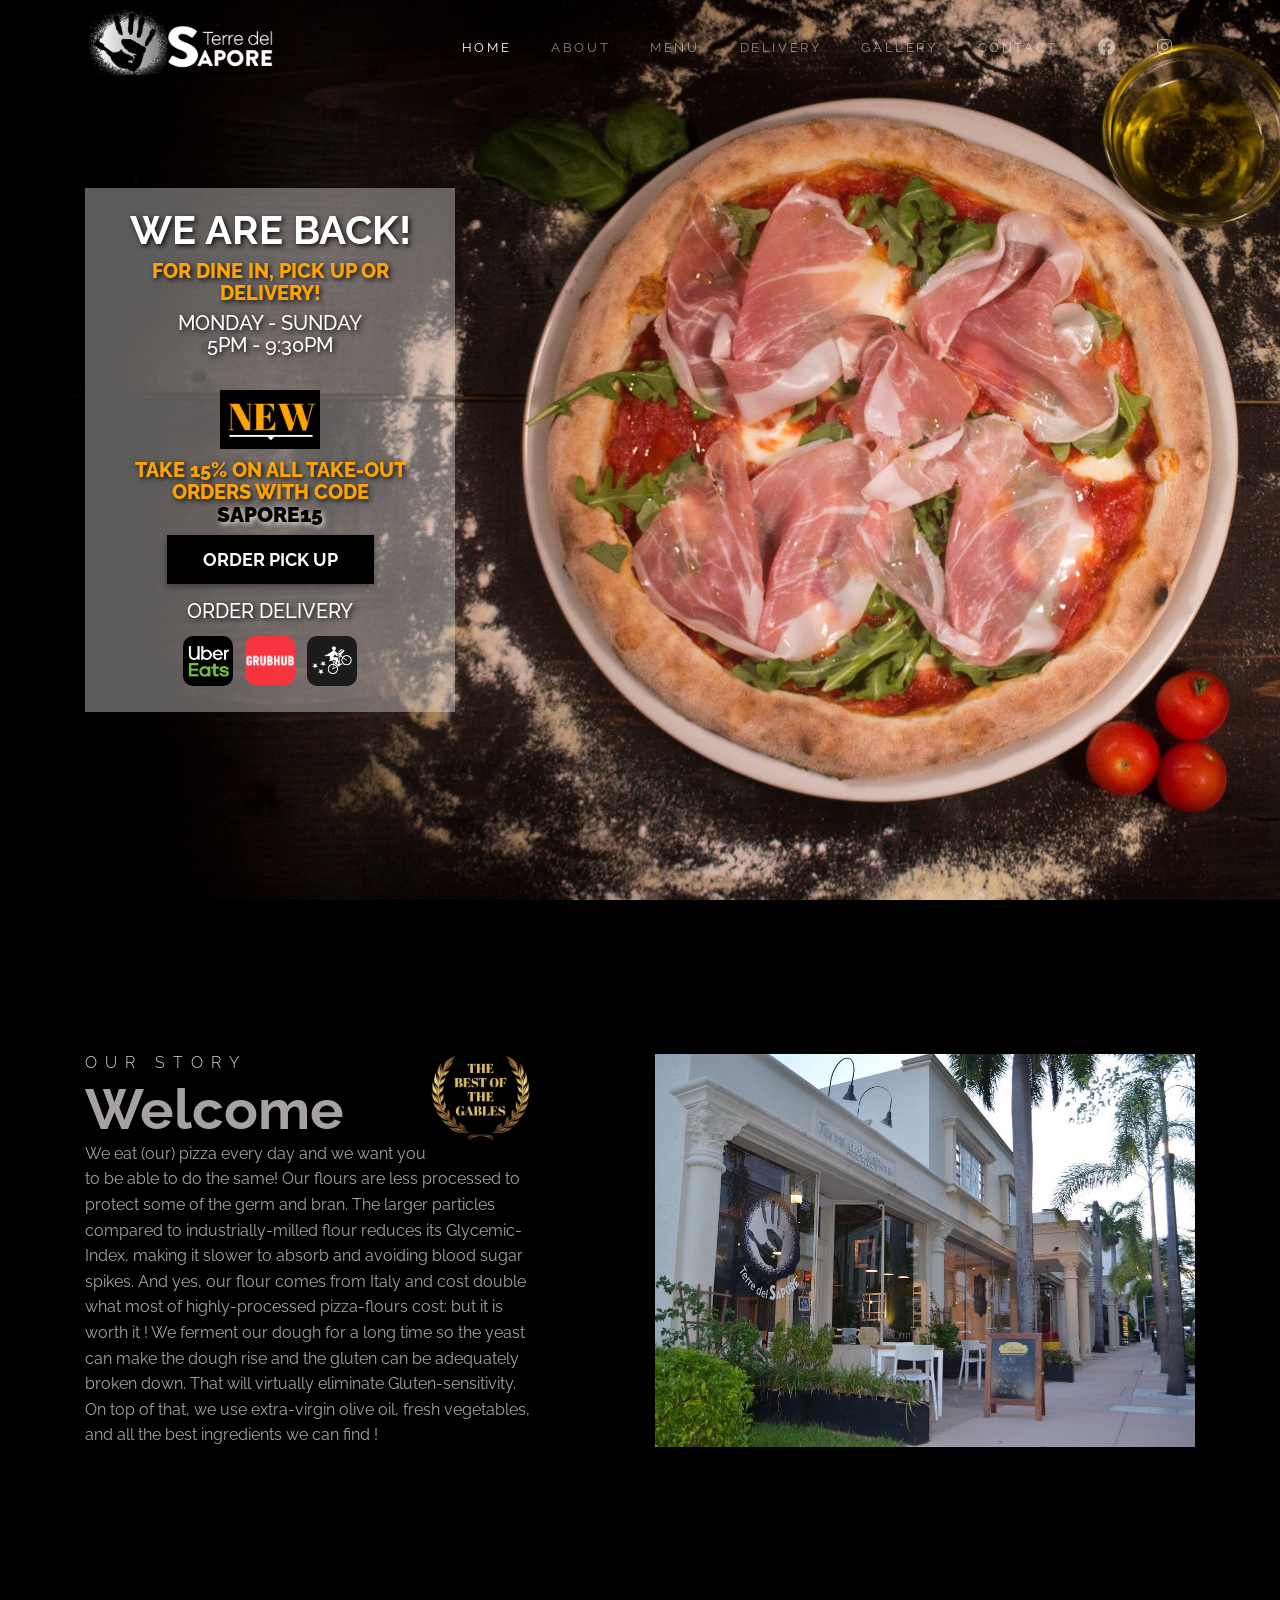
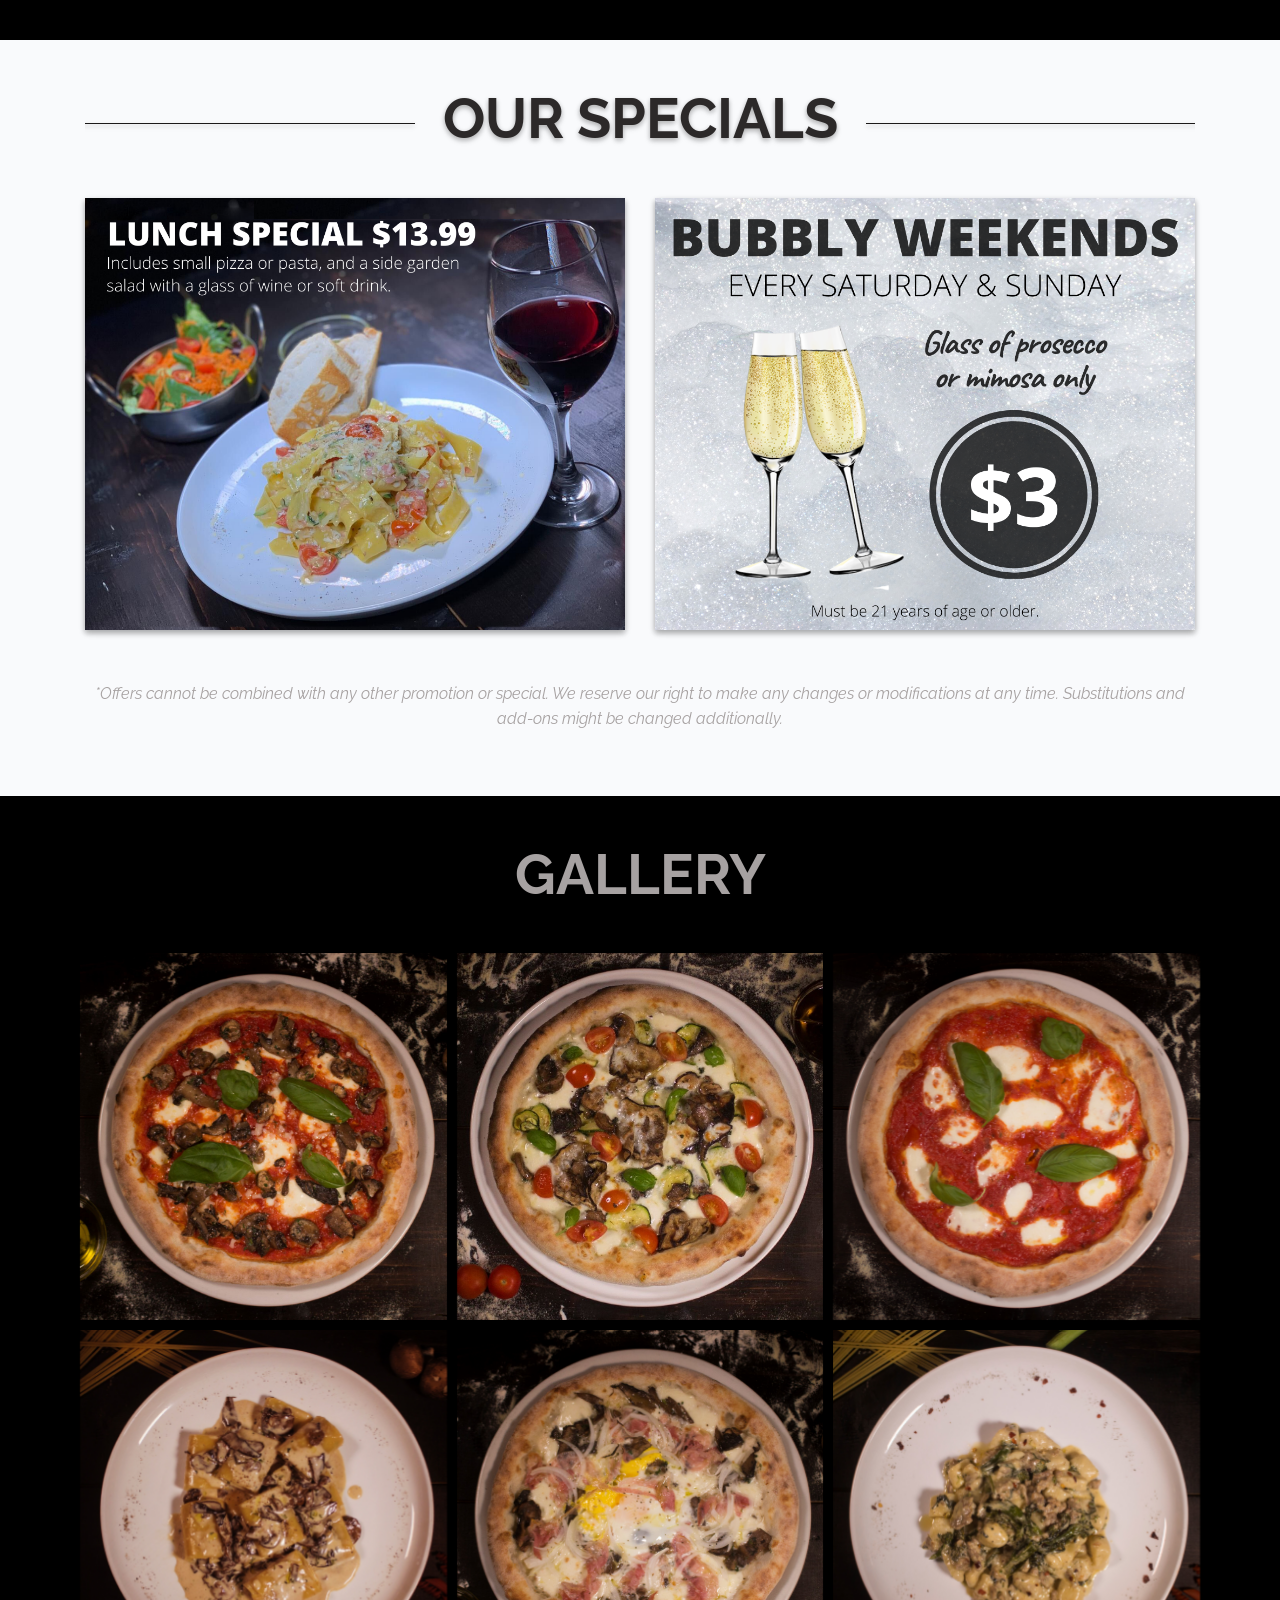
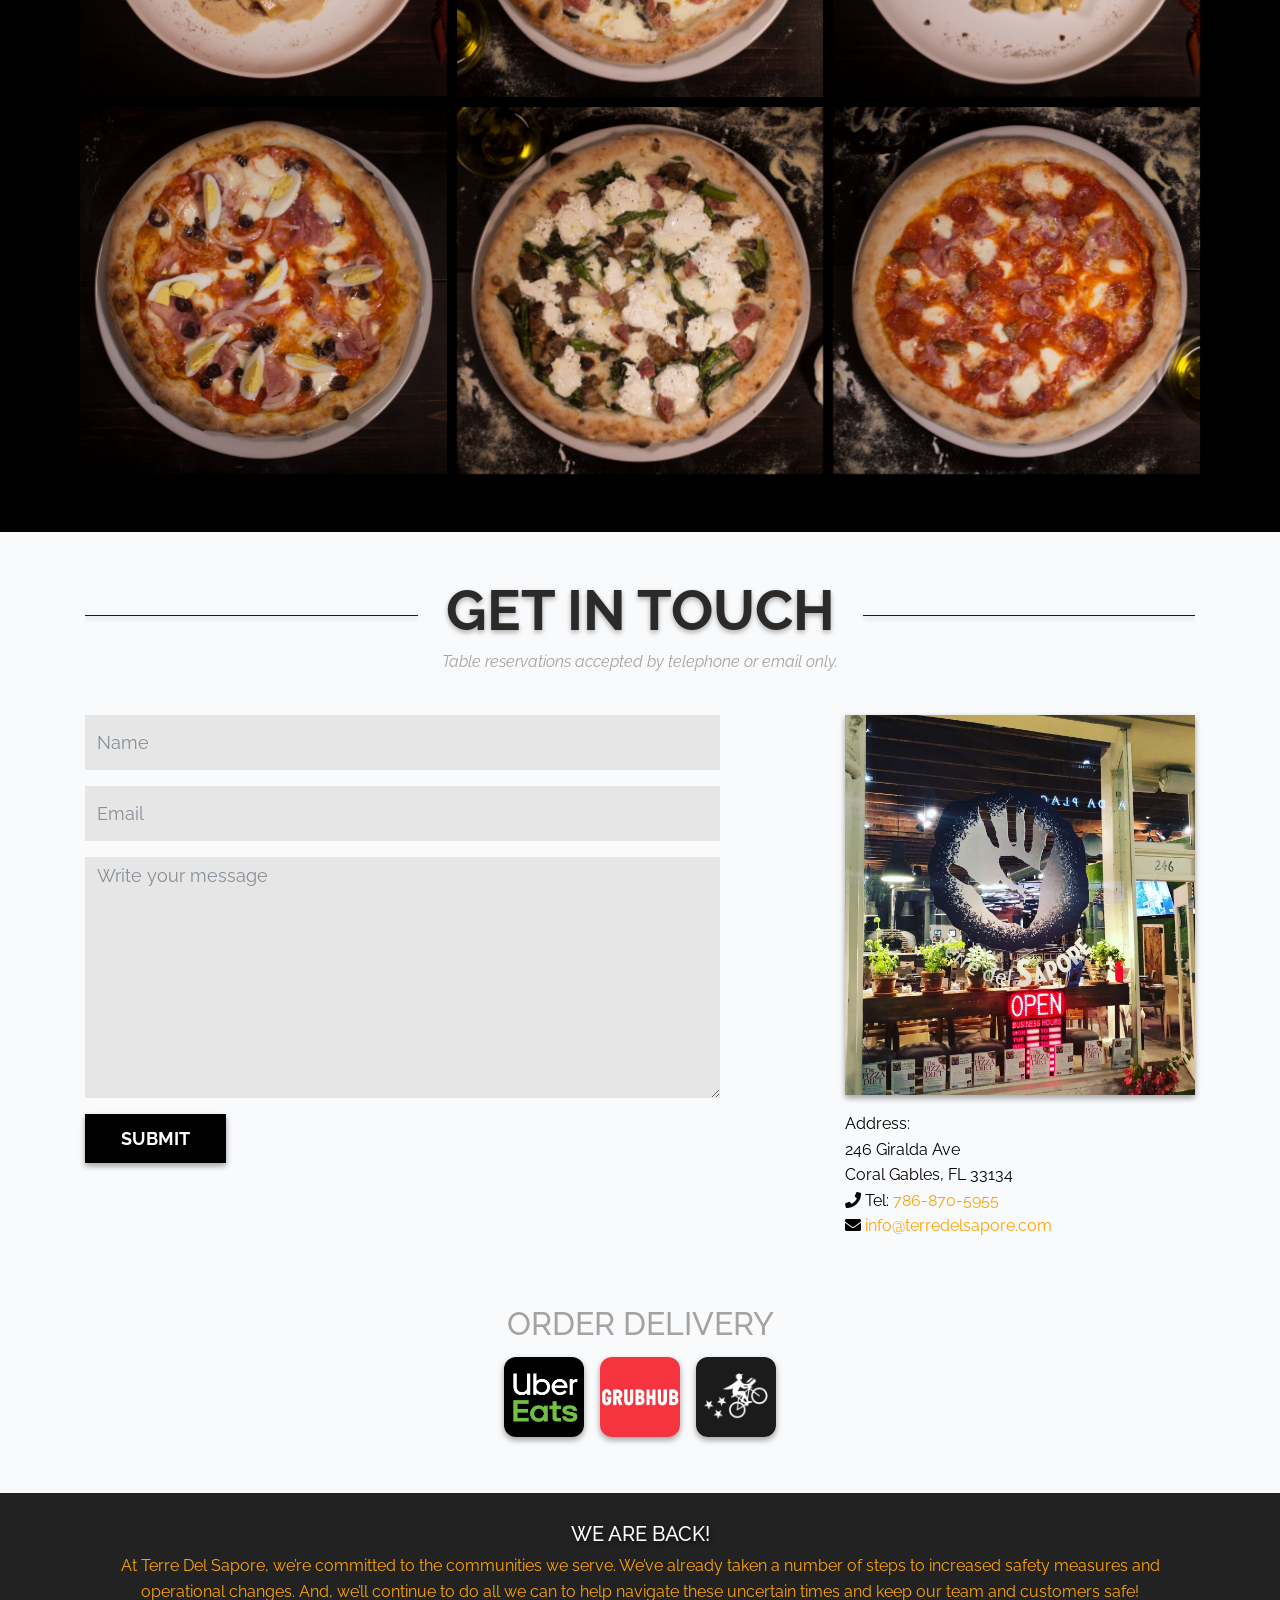
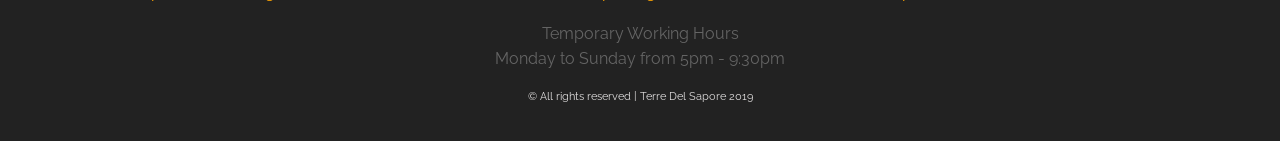
<file: index.html>
<!DOCTYPE html>
<html lang="en">
  <head>
    <title>Terre Del Sapore</title>
    <meta charset="utf-8">
    <meta name="viewport" content="width=device-width, initial-scale=1, shrink-to-fit=no">

    <!-- Favicon -->
    <link rel="shortcut icon" type="image/png" href="./images/favicon1.png"/>    
    <link href="https://fonts.googleapis.com/css?family=Playfair+Display:400,400i,700|Raleway" rel="stylesheet">
    <link href="https://fonts.googleapis.com/css?family=Raleway:700&display=swap" rel="stylesheet">
    <link href="https://fonts.googleapis.com/css?family=Quicksand&display=swap" rel="stylesheet">
    <link rel="stylesheet" href="css/bootstrap.min.css">
    <link rel="stylesheet" href="css/open-iconic-bootstrap.min.css">
    <link rel="stylesheet" href="css/animate.css">
    <link rel="stylesheet" href="css/owl.carousel.min.css">
    <link rel="stylesheet" href="css/owl.theme.default.min.css">
    <link rel="stylesheet" href="css/magnific-popup.css">
    <link rel="stylesheet" href="https://use.fontawesome.com/releases/v5.8.2/css/all.css">
    <link rel="stylesheet" href="css/icomoon.css">
    <link rel="stylesheet" href="css/style.css">

    <!-- Facebook Pixel Code -->
    <script>
      !function(f,b,e,v,n,t,s)
      {if(f.fbq)return;n=f.fbq=function(){n.callMethod?
      n.callMethod.apply(n,arguments):n.queue.push(arguments)};
      if(!f._fbq)f._fbq=n;n.push=n;n.loaded=!0;n.version='2.0';
      n.queue=[];t=b.createElement(e);t.async=!0;
      t.src=v;s=b.getElementsByTagName(e)[0];
      s.parentNode.insertBefore(t,s)}(window, document,'script',
      'https://connect.facebook.net/en_US/fbevents.js');
      fbq('init', '339458626774909');
      fbq('track', 'PageView');
      </script>
      <noscript><img height="1" width="1" style="display:none"
      src="https://www.facebook.com/tr?id=339458626774909&ev=PageView&noscript=1"
    /></noscript>
    <!-- End Facebook Pixel Code -->

  </head>

  <body data-spy="scroll" data-target="#site-navbar" data-offset="200">
    
    <nav class="navbar navbar-expand-lg navbar-dark site_navbar bg-dark site-navbar-light" id="site-navbar">
      <div class="container">
        <a class="navbar-brand" href="index.html"><img src="./images/logo_horizontal.png" alt="Terre Del Sapore" id="logo" class="logo"></a>
        <button class="navbar-toggler" type="button" data-toggle="collapse" data-target="#site-nav" aria-controls="site-nav" aria-expanded="false" aria-label="Toggle navigation">
          <span class="oi oi-menu"></span> Menu
        </button>

        <div class="collapse navbar-collapse" id="site-nav">
          <ul class="navbar-nav ml-auto">
            <li class="nav-item active"><a href="#section-home" class="nav-link">Home</a></li>
            <li class="nav-item"><a href="#section-about" class="nav-link">About</a></li>
            <li class="nav-item"><a href="./images/menu.pdf" class="nav-link">Menu</a></li>
            <li class="nav-item"><a href="#section-delivery" class="nav-link">Delivery</a></li>
            <li class="nav-item"><a href="#section-gallery" class="nav-link">Gallery</a></li>
            <li class="nav-item"><a href="#section-contact" class="nav-link">Contact</a></li>
            <li class="nav-item"><a href="https://www.facebook.com/terredelsaporegables/?__tn__=%2Cd%2CP-R&eid=ARB0JfAh3_nPr6OGoymZGIaPZmL7S7L-Z7Zif95JAETpzKwmRnLxXU70W4RQlZhRm_fNvxn6373SiHJh" target="_blank" class="nav-link waves-effect waves-light">
              <i class="fab fa-facebook fa-lg"></i></a>
            </li>
            <li class="nav-item">
              <a href="https://www.instagram.com/terredel.sapore" target="_blank" class="nav-link waves-effect waves-light">
                <i class="fab fa-instagram fa-lg"></i>
              </a>
            </li>
            

          </ul>
        </div>
      </div>
    </nav>
    <!-- END nav -->

    <!-- Pop up -->
    <section id="myModal" class="modal" >
      <div class="modal-dialog container">
          <div class="modal-content" style="background-image: url(./images/wood.jpg); background-size:cover;">
              <div class="modal-header row">     
                <div class="col-12">
                  <button type="button" class="close" data-dismiss="modal" aria-label="Close" style="margin-right: 10px;">
                    <span style="font-size: 50px;" aria-hidden="true">&times;</span>
                  </button>
                </div>           
                
              </div>

              <div class="modal-body text-center row">

                <div class="col-md-6 text-center">
                  <img src="./images/newr.png" alt="new-at-sapore" style="width: 85px;" class="img-fluid">
                 <br>
                 <br>
                  <h6 style="font-weight: 600;">CLICK <a href="https://www.toasttab.com/sapore/v3">HERE</a>
                  TO PLACE YOUR TAKE-OUT ORDER              
                  <br>
                  AND GET 15% OFF
                  <br>
                  <br>
                  </h6>
                  <h6 style="font-weight: 500; font-size: 14px;">USE CODE:
                  <span style="font-weight: 800; color: black; font-size: 18px;">SAPORE15</span>
                  <br>
                  <!-- (ends 5/31/2020) -->
                </h6>
                </div>  

                <div class="col-md-6 site-animate">
                  <img src="./images/takeout1.png" alt="take-out-sapore" class="img-fluid img-takeout site-animate">
                </div>   
                
              </div>  
              
              <div class="row">
                <div class="col-md-12 text-center" style="margin-bottom: 40px;">
                  <a target="_blank" class="btn btn-primary site-animate" href="https://www.toasttab.com/sapore/v3">ORDER NOW</a>
              </div>              
            </div>   
              
          </div>
      </div>
    </section>
  <!-- END section -->

    <!-- Hero start -->
    <section class="site-cover" style="background-image: url(./images/hero-2.jpeg);" id="section-home">
      <div class="container">
        <div class="row align-items-center justify-content-center text-center site-vh-100">
          <div class="col-md-12 site-animate">
            <div class="hero col-md-4">
              <h1 class="hero-text">WE ARE BACK!</h1>                
                <h5 class="offer-pickup">FOR DINE IN, PICK UP OR DELIVERY!</h5>
              <h5>MONDAY - SUNDAY
                <br>
                5PM - 9:30PM</h5>
              <br>
              <div class="text-center">
                <img src="./images/new.png" alt="new-at-sapore" style="width: 100px; margin-bottom: 10px;" class="img-fluid">
               <br>
              <h5 class="offer-pickup">TAKE 15% ON ALL TAKE-OUT<br>ORDERS 
              
              WITH CODE <br><span class="sapore15">SAPORE15</span></h5>         
                      
           <p><a href="https://www.toasttab.com/sapore/v3" target="_blank" class="btn btn-primary btn-lg site-animate" ">ORDER PICK UP</a></p>
           <!-- <br> -->
           <h5>ORDER DELIVERY</h5>                
            <div class="row justify-content-center">
              <a target="_blank" href="https://www.ubereats.com/en-US/miami/food-delivery/terre-del-sapore/qRtU90W8QPGjgW1V2y5W6w/"><img src="./images/uber.png" alt="image" class="img-fluid delivery-hero"></a>
              <a target="_blank" href="https://www.grubhub.com/restaurant/terre-del-sapore-246-giralda-ave-coral-gables/1089305?fbclid=IwAR1qDjAj64qUqulYclKWdV331o0RSr32GQNUJjfndZSSxsacB-Zl1ywzzRs"><img src="./images/grubhub.png" alt="image" class="img-fluid delivery-hero"></a>
              <a target="_blank" href="https://postmates.com/merchant/terre-del-sapore-coral-gables"><img src="./images/postmates.png" alt="image" class="img-fluid delivery-hero"></a>
            </div>
          </div>
        </div>
      </div>
    </section>
    <br>
    <!-- END section -->
     <div>     
  <!-- <p class="text-center" style="font-style: italic; font-style: bold; color: #fda403 ;">
        At Terre Del Sapore, we’re committed to the communities we serve. 
        We’ve already taken a number of steps to increased safety measures 
        and operational changes. And, we’ll continue to do all we can to help 
        navigate these uncertain times and keep our team and customers safe!
       </p> -->
     </div>
    <!-- About us -->
    <section class="site-section" id="section-about">
      <div class="container">
        <div class="row">
          <div class="col-md-5 site-animate mb-5"> <img src="./images/best-of-the-gables.jpg" alt="Best Of The Gables" class="img-fluid" style="width: 100px; float: right;">
            <h4 class="site-sub-title">Our Story </h4>
            <h2 class="site-primary-title display-4">Welcome</h2> 
           
            <p>We eat (our) pizza every day and we want you to be able to do the same!
            Our flours are less processed to protect some of the germ and bran. The larger particles compared to industrially-milled flour reduces its Glycemic-Index, making it slower to absorb and avoiding blood sugar spikes.
            And yes, our flour comes from Italy and cost double what most of highly-processed pizza-flours cost: but it is worth it !
            We ferment our dough for a long time so the yeast can make the dough rise and the gluten can be adequately broken down. That will virtually eliminate Gluten-sensitivity.
            On top of that, we use extra-virgin olive oil, fresh vegetables, and all the best ingredients we can find !</p>
    
          </div>
          <div class="col-md-1"></div>
          <div class="col-md-6 site-animate img" data-animate-effect="fadeInRight">
            <img src="images/front_1.jpg" alt="Terre Del Sapore" class="img-fluid">
          </div>
        </div>
      </div>
    </section>
    <!-- END section -->
    
    <!-- Our offers -->
    <section class="site-section bg-light" id="section-offer">
      <div class="container offers">
        
        <div class="row container-offers">
          <div class="col-md-12 text-center mb-5 site-animate">
            <h2 class="site-primary-title display-4 title">OUR SPECIALS</h2>
          </div>
          <div class="container">
            <!-- <div class="row">
              <div class="col-md-12 site-animate text-center our-offers img-responsive" style="background-image: url(./images/pick-up.png);">
              <img src="images/pick-up.png" alt="Terre Del Sapore" class="img-fluid shadow">
              <h3 class="">CLICK HERE AND GET 15% OFF YOUR TAKE-OUT ORDER WITH CODE: SAPORE15</h3>
            </div>
            </div> -->
            <div class="row">
              <div class="col-md-6 site-animate img" data-animate-effect="fadeInLeft">
                <img src="images/lunch-special.png" alt="Terre Del Sapore" class="img-fluid shadow">
              </div>
              <!-- <div class="col-md-2"></div> -->
              <div class="col-md-6 site-animate img img-offer" data-animate-effect="fadeInRight">
                <img src="images/prosecco-1.png" alt="Terre Del Sapore" class="img-fluid shadow">
              </div>
            </div>
          </div>
          <!-- <div class="col-md-12">
            <div class="owl-carousel site-owl">

              <!-- <div class="item">
                <div class="media d-block mb-4 text-center site-media site-animate border-0">
                  <img src="images/offer_1.png" alt="Terre Del Sapore" class="img-fluid shadow">
                  <div class="media-body p-md-5 p-4">
                    <h5 class="mt-0 h4">Any pizza or pasta on the menu $10.</h5>
                    <p class="mb-4">Available every Monday. Substitutions and add ons might be charged additionally.</p>
                  </div>
                </div>
              </div>      
              
              <div class="item">
                <div class="media d-block mb-4 text-center site-media site-animate border-0">
                  <img src="images/offer_2.png" alt="Terre Del Sapore" class="img-fluid shadow">
                  <div class="media-body p-md-5 p-4">
                    <h5 class="mt-0 h4">Any dessert on the menu $1.</h5>
                    <p class="mb-4">Available every Tuesday. Substitutions and add ons might be charged additionally.</p>
                  </div>
                </div>
              </div>    

              <div class="item">
                <div class="media d-block mb-4 text-center site-media site-animate border-0">
                  <img src="images/offer_3.png" alt="Terre Del Sapore" class="img-fluid shadow">
                  <div class="media-body p-md-5 p-4">
                    <h5 class="mt-0 h4">All wine bottles half price.</h5>
                    <p class="mb-4">Available every Wednesday. Offer valid with food purchase only. Must be 21 years of age or older.</p>
                  </div>
                </div>
              </div>    

              <div class="item">
                <div class="media d-block mb-4 text-center site-media site-animate border-0">
                  <img src="images/offer_4.png" alt="Terre Del Sapore" class="img-fluid shadow">
                  <div class="media-body p-md-5 p-4">
                    <h5 class="mt-0 h4">All you can eat giro pizza $17.99</h5>
                    <p class="mb-4">Available every Thursday. Substitutions and add ons might be charged additionally.</p>
                  </div>
                </div>
              </div>     -->

              <!-- <div class="item">
                <div class="media d-block mb-4 text-center site-media site-animate border-0">
                  <img src="images/offer_5.png" alt="Terre Del Sapore" class="img-fluid shadow">
                  <div class="media-body p-md-5 p-4">
                    <h5 class="mt-0 h4">Prosecco, Mimosa and Belini only $3.</h5>
                    <p class="mb-4">Saturday and Sunday. Must be 21 years of age or older. Substitutions and add ons charged additionally.</p>
                  </div>
                </div>
              </div>    

              <div class="item">
                <div class="media d-block mb-4 text-center site-media site-animate border-0">
                  <img src="images/offer_6.png" alt="Terre Del Sapore" class="img-fluid shadow">
                  <div class="media-body p-md-5 p-4">
                    <h5 class="mt-0 h4">Small salad, pizza or pasta and a glass of wine, beer or soft drink.</h5>
                    <p class="mb-4" style="line-height: 1.3;">Substitutions and add ons might be charged additionally.</p>
                  </div>
                </div>
              </div>   

            </div>
          </div> -->
        </div>
        <br>
        <br>
        <p class="text-center site-animate" style="font-style: italic;">*Offers cannot be combined with any other promotion or special. 
          We reserve our right to make any changes or modifications at any time. 
          Substitutions and add-ons might be changed additionally. </p>
      </div>
    </section>
    <!-- END section -->

    <!-- Gallery -->
    <section class="site-section" id="section-gallery">
      <div class="container">
        <div class="row site-custom-gutters">

          <div class="col-md-12 text-center mb-5 site-animate">
            <h2 class="display-4 site-primary-title gallery">GALLERY</h2>
        
          </div>

          <div class="col-md-4 site-animate">
            <a href="./images/menu_1.JPG" class="site-thumbnail image-popup" >
              <img src="./images/menu_1.JPG" alt="Terre Del Sapore" class="img-fluid">
            </a>
          </div>
          <div class="col-md-4 site-animate">
            <a href="./images/menu_2.JPG" class="site-thumbnail image-popup">
              <img src="./images/menu_2.JPG" alt="Terre Del Sapore" class="img-fluid">
            </a>
          </div>
          <div class="col-md-4 site-animate">
            <a href="./images/menu_4.JPG" class="site-thumbnail image-popup">
              <img src="./images/menu_4.JPG" alt="Terre Del Sapore" class="img-fluid">
            </a>
          </div>

          <div class="col-md-4 site-animate">
            <a href="./images/menu_3.jpeg" class="site-thumbnail image-popup">
              <img src="./images/menu_3.jpeg" alt="Terre Del Sapore" class="img-fluid">
            </a>
          </div>
          <div class="col-md-4 site-animate">
            <a href="./images/menu_5.JPG" class="site-thumbnail image-popup">
              <img src="./images/menu_5.JPG" alt="Terre Del Sapore" class="img-fluid">
            </a>
          </div>
          <div class="col-md-4 site-animate">
            <a href="./images/menu_6.JPG" class="site-thumbnail image-popup">
              <img src="./images/menu_6.JPG" alt="Terre Del Sapore" class="img-fluid">
            </a>
          </div>

          <div class="col-md-4 site-animate">
            <a href="./images/menu_7.JPG" class="site-thumbnail image-popup">
              <img src="./images/menu_7.JPG" alt="Terre Del Sapore" class="img-fluid">
            </a>
          </div>
          <div class="col-md-4 site-animate">
            <a href="./images/menu_8.JPG" class="site-thumbnail image-popup">
              <img src="./images/menu_8.JPG" alt="Terre Del Sapore" class="img-fluid">
            </a>
          </div>
          <div class="col-md-4 site-animate">
            <a href="./images/menu_9.JPG" class="site-thumbnail image-popup">
              <img src="./images/menu_9.JPG" alt="Terre Del Sapore" class="img-fluid">
            </a>
          </div>

        </div>
      </div>
    </section>
    <!-- END section -->

    <!-- Contact section -->
    <section class="site-section bg-light" id="section-contact">
      <div class="container">
        <div class="row">

          <div class="col-md-12 text-center mb-5 site-animate in-touch">
            <h2 class="display-4 site-primary-title title">GET IN TOUCH</h2>
            <p class="text-center" style="font-style: italic; margin-top: 0.5em;">Table reservations accepted by telephone or email only. <p>
          </div>

          <div class="col-md-7 mb-5 site-animate">
            <form action="contact-form-handler.php" method="get" enctype="text/plain" id="contactform" role="form">
              <div class="form-group">
                <label for="name" class="sr-only">Name</label>
                <input type="text" class="form-control" name="name" placeholder="Name" id="name" />
              </div>
              <div class="form-group">
                <label for="email" class="sr-only">Email</label>
                <input type="email" class="form-control" name="email" placeholder="Email" id="email" />
              </div>
              <div class="form-group">
                <label for="message" class="sr-only">Message</label>
                <textarea type="text" name="message" cols="30" rows="10" class="form-control" placeholder="Write your message" id="message"></textarea>
              </div>
              <div class="form-group">
                <input type="submit" class="btn btn-primary btn-lg site-animate" value="SUBMIT" name="submit"/>
              </div>
            </form>
          </div>

        <div class="col-md-1"></div>

          <div class="col-md-4 site-animate">
            <p><img src="images/front.jpeg" alt="" class="img-fluid shadow"></p>
            <p class="text-black">
              Address: <br> 246 Giralda Ave <br> Coral Gables, FL 33134 <br> 
              <i class="fas fa-phone fa-1x"></i>
              Tel: <a href="tel:786-870-5955">786-870-5955</a>  <br> 
              <i class="fas fa-envelope fa-1x"></i><a href = "mailto: info@terredelsapore.com"> info@terredelsapore.com</a>
            </p>
          </div>
          
        </div>
        <br>
        <br>
        <div class="col-md-12 site-animate text-center">
          <h2 id="section-delivery">ORDER DELIVERY</h2>                
            <div class="row justify-content-center">
              <a target="_blank" href="https://www.ubereats.com/en-US/miami/food-delivery/terre-del-sapore/qRtU90W8QPGjgW1V2y5W6w/"><img src="./images/uber.png" alt="image" class="img-fluid delivery"></a>
              <a target="_blank" href="https://www.grubhub.com/restaurant/terre-del-sapore-246-giralda-ave-coral-gables/1089305?fbclid=IwAR1qDjAj64qUqulYclKWdV331o0RSr32GQNUJjfndZSSxsacB-Zl1ywzzRs"><img src="./images/grubhub.png" alt="image" class="img-fluid delivery"></a>
              <a target="_blank" href="https://postmates.com/merchant/terre-del-sapore-coral-gables"><img src="./images/postmates.png" alt="image" class="img-fluid delivery"></a>
            </div>
        </div>
              
      </div>
    </section>
    <!-- END section -->

    <!-- Footer -->
    <footer class="site-footer site-bg-dark site-section">
      <div class="container">
          <div class="col-md-12 text-center">

              <div class="text-center" id="">
                  <!-- <div style="height:20px"></div>
                  <div style="height:20px"></div> -->
                  <h5 class="">WE ARE BACK! </h5>
                  <P style="color: #FDA403;">
                    At Terre Del Sapore, we’re committed to the communities we serve. 
                    We’ve already taken a number of steps to increased safety measures 
                    and operational changes. And, we’ll continue to do all we can to help 
                    navigate these uncertain times and keep our team and customers safe!
                  </P>
                  <p class="working-hours">
                    Temporary Working Hours
                    <br>
                    Monday to Sunday from 5pm - 9:30pm
                  </p>
                </div>              
            <p style="color: rgb(224, 222, 222); font-size: 11px;">&copy; All rights reserved | Terre Del Sapore 2019</p>

          <!-- SSL Seal -->
            <div>
              <span id="siteseal"><script async type="text/javascript" 
                src="https://seal.godaddy.com/getSeal?sealID=Wa4ZkU5BQC44wIc15Evo0tJaTcnGIfUtrcFrdPhlNcy4FzssylMCp94dEmqf">
              </script></span>
            </div>
          </div>
        </div>
      </div>
    </footer> 
    <!-- Ends -->

    <!-- loader -->
    <div id="site-loader" class="show fullscreen"><svg class="circular" width="48px" height="48px"><circle class="path-bg" cx="24" cy="24" r="22" fill="none" stroke-width="4" stroke="#eeeeee"/><circle class="path" cx="24" cy="24" r="22" fill="none" stroke-width="4" stroke-miterlimit="10" stroke="#F96D00"/></svg></div>

    <script src="https://ajax.googleapis.com/ajax/libs/jquery/1.12.4/jquery.min.js"></script>
    <script src="https://maxcdn.bootstrapcdn.com/bootstrap/3.3.7/js/bootstrap.min.js"></script>
    <script src="js/pop-up.js"></script>
    <script src="js/jquery.min.js"></script>
    <script src="js/popper.min.js"></script>
    <script src="js/bootstrap.min.js"></script>
    <script src="js/jquery.easing.1.3.js"></script>
    <script src="js/jquery.waypoints.min.js"></script>
    <script src="js/owl.carousel.min.js"></script>
    <script src="js/jquery.magnific-popup.min.js"></script>    
    <script src="js/jquery.animateNumber.min.js"></script>
    <script src="js/main.js"></script>
    
  </body>
</html>
</file>
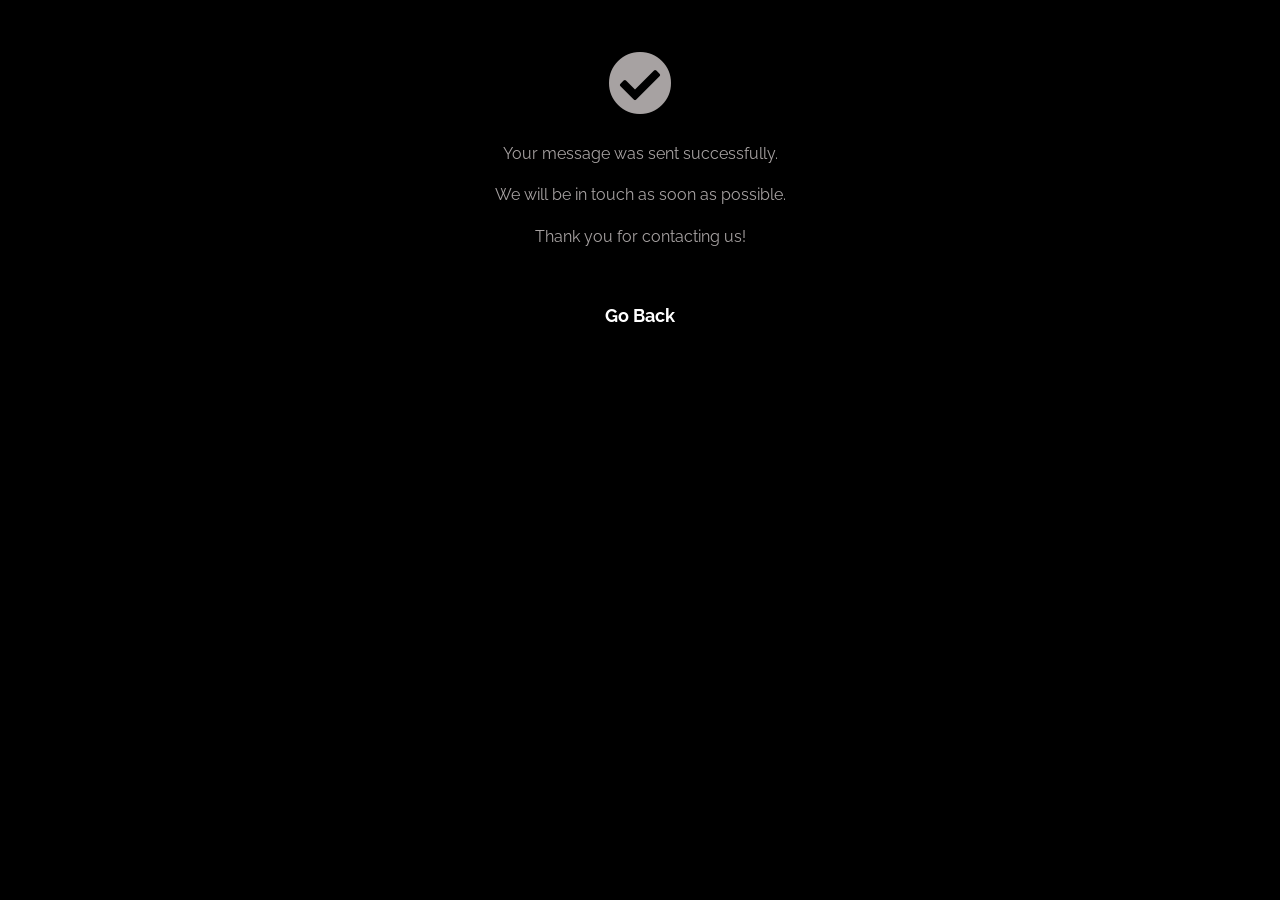
<file: contact-form-thank-you.html>
<!DOCTYPE html>
<html lang="en">
    <head>
        <title>Terre Del Sapore</title>
        <meta charset="utf-8">
        <meta name="viewport" content="width=device-width, initial-scale=1, shrink-to-fit=no">

        <link rel="shortcut icon" type="image/png" href="./images/favicon1.png"/>
        
        <link href="https://fonts.googleapis.com/css?family=Playfair+Display:400,400i,700|Raleway" rel="stylesheet">
        <link rel="stylesheet" href="css/bootstrap.min.css">
        <link rel="stylesheet" href="css/open-iconic-bootstrap.min.css">
        <link rel="stylesheet" href="css/animate.css">
        
        <link rel="stylesheet" href="css/owl.carousel.min.css">
        <link rel="stylesheet" href="css/owl.theme.default.min.css">
        <link rel="stylesheet" href="css/magnific-popup.css">
    
        <link rel="stylesheet" href="https://use.fontawesome.com/releases/v5.8.2/css/all.css">
    
        <link rel="stylesheet" href="css/icomoon.css">
        <link rel="stylesheet" href="css/style.css">
    
      </head>
    
<body>
    <div class="text-center">
        <br>
        <br>
        <i class="fas fa-check-circle fa-4x"></i>
        <br>
        <br>
        <p class="">Your message was sent successfully.</p>
        <p class="">We will be in touch as soon as possible.</p>
        <p class="">Thank you for contacting us!</p>
        <br>
        <form action="./index.html">
            <input type="submit" class="btn btn-primary btn-lg go-back" value="Go Back" />
        </form>
    </div>
</body>
</html>
</file>
<file: css/icomoon.css>
@font-face {
  font-family: 'icomoon';
  src:  url('../fonts/icomoon/icomoon.eot?lir4dr');
  src:  url('../fonts/icomoon/icomoon.eot?lir4dr#iefix') format('embedded-opentype'),
    url('../fonts/icomoon/icomoon.ttf?lir4dr') format('truetype'),
    url('../fonts/icomoon/icomoon.woff?lir4dr') format('woff'),
    url('../fonts/icomoon/icomoon.svg?lir4dr#icomoon') format('svg');
  font-weight: normal;
  font-style: normal;
}

[class^="icon-"], [class*=" icon-"] {
  /* use !important to prevent issues with browser extensions that change fonts */
  font-family: 'icomoon' !important;
  speak: none;
  font-style: normal;
  font-weight: normal;
  font-variant: normal;
  text-transform: none;
  line-height: 1;

  /* Better Font Rendering =========== */
  -webkit-font-smoothing: antialiased;
  -moz-osx-font-smoothing: grayscale;
}

.icon-add-to-list:before {
  content: "\e900";
}
.icon-arrow-bold-down:before {
  content: "\e901";
}
.icon-arrow-bold-left:before {
  content: "\e902";
}
.icon-arrow-bold-right:before {
  content: "\e903";
}
.icon-arrow-bold-up:before {
  content: "\e904";
}
.icon-arrow-down:before {
  content: "\e905";
}
.icon-arrow-left:before {
  content: "\e906";
}
.icon-arrow-long-down:before {
  content: "\e907";
}
.icon-arrow-long-left:before {
  content: "\e908";
}
.icon-arrow-long-right:before {
  content: "\e909";
}
.icon-arrow-long-up:before {
  content: "\e90a";
}
.icon-arrow-right:before {
  content: "\e90b";
}
.icon-arrow-up:before {
  content: "\e90c";
}
.icon-arrow-with-circle-down:before {
  content: "\e90d";
}
.icon-arrow-with-circle-left:before {
  content: "\e90e";
}
.icon-arrow-with-circle-right:before {
  content: "\e90f";
}
.icon-arrow-with-circle-up:before {
  content: "\e910";
}
.icon-bug:before {
  content: "\e911";
}
.icon-chevron-down:before {
  content: "\e912";
}
.icon-chevron-left:before {
  content: "\e913";
}
.icon-chevron-right:before {
  content: "\e914";
}
.icon-chevron-small-down:before {
  content: "\e915";
}
.icon-chevron-small-left:before {
  content: "\e916";
}
.icon-chevron-small-right:before {
  content: "\e917";
}
.icon-chevron-small-up:before {
  content: "\e918";
}
.icon-chevron-thin-down:before {
  content: "\e919";
}
.icon-chevron-thin-left:before {
  content: "\e91a";
}
.icon-chevron-thin-right:before {
  content: "\e91b";
}
.icon-chevron-thin-up:before {
  content: "\e91c";
}
.icon-chevron-up:before {
  content: "\e91d";
}
.icon-chevron-with-circle-down:before {
  content: "\e91e";
}
.icon-chevron-with-circle-left:before {
  content: "\e91f";
}
.icon-chevron-with-circle-right:before {
  content: "\e920";
}
.icon-chevron-with-circle-up:before {
  content: "\e921";
}
.icon-classic-computer:before {
  content: "\e922";
}
.icon-controller-fast-backward:before {
  content: "\e923";
}
.icon-creative-commons-attribution:before {
  content: "\e924";
}
.icon-creative-commons-noderivs:before {
  content: "\e925";
}
.icon-creative-commons-noncommercial-eu:before {
  content: "\e926";
}
.icon-creative-commons-noncommercial-us:before {
  content: "\e927";
}
.icon-creative-commons-public-domain:before {
  content: "\e928";
}
.icon-creative-commons-remix:before {
  content: "\e929";
}
.icon-creative-commons-share:before {
  content: "\e92a";
}
.icon-creative-commons-sharealike:before {
  content: "\e92b";
}
.icon-creative-commons:before {
  content: "\e92c";
}
.icon-crop:before {
  content: "\e92d";
}
.icon-document-landscape:before {
  content: "\e92e";
}
.icon-dot-single:before {
  content: "\e92f";
}
.icon-dots-three-horizontal:before {
  content: "\e930";
}
.icon-dots-three-vertical:before {
  content: "\e931";
}
.icon-dots-two-horizontal:before {
  content: "\e932";
}
.icon-dots-two-vertical:before {
  content: "\e933";
}
.icon-eye-with-line:before {
  content: "\e934";
}
.icon-fingerprint:before {
  content: "\e935";
}
.icon-flower:before {
  content: "\e936";
}
.icon-merge:before {
  content: "\e937";
}
.icon-mouse-pointer:before {
  content: "\e938";
}
.icon-newsletter:before {
  content: "\e939";
}
.icon-notifications-off:before {
  content: "\e93a";
}
.icon-remove-user:before {
  content: "\e93b";
}
.icon-select-arrows:before {
  content: "\e93c";
}
.icon-tablet-mobile-combo:before {
  content: "\e93d";
}
.icon-triangle-down:before {
  content: "\e93e";
}
.icon-triangle-left:before {
  content: "\e93f";
}
.icon-triangle-right:before {
  content: "\e940";
}
.icon-triangle-up:before {
  content: "\e941";
}
.icon-video-camera:before {
  content: "\e942";
}
.icon-warning:before {
  content: "\e943";
}
.icon-add-user:before {
  content: "\e944";
}
.icon-address:before {
  content: "\e945";
}
.icon-adjust:before {
  content: "\e946";
}
.icon-air:before {
  content: "\e947";
}
.icon-aircraft-landing:before {
  content: "\e948";
}
.icon-aircraft-take-off:before {
  content: "\e949";
}
.icon-aircraft:before {
  content: "\e94a";
}
.icon-align-bottom:before {
  content: "\e94b";
}
.icon-align-horizontal-middle:before {
  content: "\e94c";
}
.icon-align-left:before {
  content: "\e94d";
}
.icon-align-right:before {
  content: "\e94e";
}
.icon-align-top:before {
  content: "\e94f";
}
.icon-align-vertical-middle:before {
  content: "\e950";
}
.icon-archive:before {
  content: "\e951";
}
.icon-area-graph:before {
  content: "\e952";
}
.icon-attachment:before {
  content: "\e953";
}
.icon-awareness-ribbon:before {
  content: "\e954";
}
.icon-back-in-time:before {
  content: "\e955";
}
.icon-back:before {
  content: "\e956";
}
.icon-bar-graph:before {
  content: "\e957";
}
.icon-battery:before {
  content: "\e958";
}
.icon-beamed-note:before {
  content: "\e959";
}
.icon-bell:before {
  content: "\e95a";
}
.icon-blackboard:before {
  content: "\e95b";
}
.icon-block:before {
  content: "\e95c";
}
.icon-book:before {
  content: "\e95d";
}
.icon-bookmark:before {
  content: "\e95e";
}
.icon-bookmarks:before {
  content: "\e95f";
}
.icon-bowl:before {
  content: "\e960";
}
.icon-box:before {
  content: "\e961";
}
.icon-briefcase:before {
  content: "\e962";
}
.icon-browser:before {
  content: "\e963";
}
.icon-brush:before {
  content: "\e964";
}
.icon-bucket:before {
  content: "\e965";
}
.icon-cake:before {
  content: "\e966";
}
.icon-calculator:before {
  content: "\e967";
}
.icon-calendar:before {
  content: "\e968";
}
.icon-camera:before {
  content: "\e969";
}
.icon-ccw:before {
  content: "\e96a";
}
.icon-chat:before {
  content: "\e96b";
}
.icon-check:before {
  content: "\e96c";
}
.icon-circle-with-cross:before {
  content: "\e96d";
}
.icon-circle-with-minus:before {
  content: "\e96e";
}
.icon-circle-with-plus:before {
  content: "\e96f";
}
.icon-circle:before {
  content: "\e970";
}
.icon-circular-graph:before {
  content: "\e971";
}
.icon-clapperboard:before {
  content: "\e972";
}
.icon-clipboard:before {
  content: "\e973";
}
.icon-clock:before {
  content: "\e974";
}
.icon-cloud:before {
  content: "\e975";
}
.icon-code:before {
  content: "\e976";
}
.icon-cog:before {
  content: "\e977";
}
.icon-colours:before {
  content: "\e978";
}
.icon-compass:before {
  content: "\e979";
}
.icon-controller-fast-forward:before {
  content: "\e97a";
}
.icon-controller-jump-to-start:before {
  content: "\e97b";
}
.icon-controller-next:before {
  content: "\e97c";
}
.icon-controller-paus:before {
  content: "\e97d";
}
.icon-controller-play:before {
  content: "\e97e";
}
.icon-controller-record:before {
  content: "\e97f";
}
.icon-controller-stop:before {
  content: "\e980";
}
.icon-controller-volume:before {
  content: "\e981";
}
.icon-copy:before {
  content: "\e982";
}
.icon-credit-card:before {
  content: "\e983";
}
.icon-credit:before {
  content: "\e984";
}
.icon-cross:before {
  content: "\e985";
}
.icon-cup:before {
  content: "\e986";
}
.icon-cw:before {
  content: "\e987";
}
.icon-cycle:before {
  content: "\e988";
}
.icon-database:before {
  content: "\e989";
}
.icon-dial-pad:before {
  content: "\e98a";
}
.icon-direction:before {
  content: "\e98b";
}
.icon-document:before {
  content: "\e98c";
}
.icon-documents:before {
  content: "\e98d";
}
.icon-download:before {
  content: "\e98e";
}
.icon-drink:before {
  content: "\e98f";
}
.icon-drive:before {
  content: "\e990";
}
.icon-drop:before {
  content: "\e991";
}
.icon-edit:before {
  content: "\e992";
}
.icon-email:before {
  content: "\e993";
}
.icon-emoji-flirt:before {
  content: "\e994";
}
.icon-emoji-happy:before {
  content: "\e995";
}
.icon-emoji-neutral:before {
  content: "\e996";
}
.icon-emoji-sad:before {
  content: "\e997";
}
.icon-erase:before {
  content: "\e998";
}
.icon-eraser:before {
  content: "\e999";
}
.icon-export:before {
  content: "\e99a";
}
.icon-eye:before {
  content: "\e99b";
}
.icon-feather:before {
  content: "\e99c";
}
.icon-flag:before {
  content: "\e99d";
}
.icon-flash:before {
  content: "\e99e";
}
.icon-flashlight:before {
  content: "\e99f";
}
.icon-flat-brush:before {
  content: "\e9a0";
}
.icon-flow-branch:before {
  content: "\e9a1";
}
.icon-flow-cascade:before {
  content: "\e9a2";
}
.icon-flow-line:before {
  content: "\e9a3";
}
.icon-flow-parallel:before {
  content: "\e9a4";
}
.icon-flow-tree:before {
  content: "\e9a5";
}
.icon-folder-images:before {
  content: "\e9a6";
}
.icon-folder-music:before {
  content: "\e9a7";
}
.icon-folder-video:before {
  content: "\e9a8";
}
.icon-folder:before {
  content: "\e9a9";
}
.icon-forward:before {
  content: "\e9aa";
}
.icon-funnel:before {
  content: "\e9ab";
}
.icon-game-controller:before {
  content: "\e9ac";
}
.icon-gauge:before {
  content: "\e9ad";
}
.icon-globe:before {
  content: "\e9ae";
}
.icon-graduation-cap:before {
  content: "\e9af";
}
.icon-grid:before {
  content: "\e9b0";
}
.icon-hair-cross:before {
  content: "\e9b1";
}
.icon-hand:before {
  content: "\e9b2";
}
.icon-heart-outlined:before {
  content: "\e9b3";
}
.icon-heart:before {
  content: "\e9b4";
}
.icon-help-with-circle:before {
  content: "\e9b5";
}
.icon-help:before {
  content: "\e9b6";
}
.icon-home:before {
  content: "\e9b7";
}
.icon-hour-glass:before {
  content: "\e9b8";
}
.icon-image-inverted:before {
  content: "\e9b9";
}
.icon-image:before {
  content: "\e9ba";
}
.icon-images:before {
  content: "\e9bb";
}
.icon-inbox:before {
  content: "\e9bc";
}
.icon-infinity:before {
  content: "\e9bd";
}
.icon-info-with-circle:before {
  content: "\e9be";
}
.icon-info:before {
  content: "\e9bf";
}
.icon-install:before {
  content: "\e9c0";
}
.icon-key:before {
  content: "\e9c1";
}
.icon-keyboard:before {
  content: "\e9c2";
}
.icon-lab-flask:before {
  content: "\e9c3";
}
.icon-landline:before {
  content: "\e9c4";
}
.icon-language:before {
  content: "\e9c5";
}
.icon-laptop:before {
  content: "\e9c6";
}
.icon-layers:before {
  content: "\e9c7";
}
.icon-leaf:before {
  content: "\e9c8";
}
.icon-level-down:before {
  content: "\e9c9";
}
.icon-level-up:before {
  content: "\e9ca";
}
.icon-lifebuoy:before {
  content: "\e9cb";
}
.icon-light-bulb:before {
  content: "\e9cc";
}
.icon-light-down:before {
  content: "\e9cd";
}
.icon-light-up:before {
  content: "\e9ce";
}
.icon-line-graph:before {
  content: "\e9cf";
}
.icon-link:before {
  content: "\e9d0";
}
.icon-list:before {
  content: "\e9d1";
}
.icon-location-pin:before {
  content: "\e9d2";
}
.icon-location:before {
  content: "\e9d3";
}
.icon-lock-open:before {
  content: "\e9d4";
}
.icon-lock:before {
  content: "\e9d5";
}
.icon-log-out:before {
  content: "\e9d6";
}
.icon-login:before {
  content: "\e9d7";
}
.icon-loop:before {
  content: "\e9d8";
}
.icon-magnet:before {
  content: "\e9d9";
}
.icon-magnifying-glass:before {
  content: "\e9da";
}
.icon-mail:before {
  content: "\e9db";
}
.icon-man:before {
  content: "\e9dc";
}
.icon-map:before {
  content: "\e9dd";
}
.icon-mask:before {
  content: "\e9de";
}
.icon-medal:before {
  content: "\e9df";
}
.icon-megaphone:before {
  content: "\e9e0";
}
.icon-menu:before {
  content: "\e9e1";
}
.icon-message:before {
  content: "\e9e2";
}
.icon-mic:before {
  content: "\e9e3";
}
.icon-minus:before {
  content: "\e9e4";
}
.icon-mobile:before {
  content: "\e9e5";
}
.icon-modern-mic:before {
  content: "\e9e6";
}
.icon-moon:before {
  content: "\e9e7";
}
.icon-mouse:before {
  content: "\e9e8";
}
.icon-music:before {
  content: "\e9e9";
}
.icon-network:before {
  content: "\e9ea";
}
.icon-new-message:before {
  content: "\e9eb";
}
.icon-new:before {
  content: "\e9ec";
}
.icon-news:before {
  content: "\e9ed";
}
.icon-note:before {
  content: "\e9ee";
}
.icon-notification:before {
  content: "\e9ef";
}
.icon-old-mobile:before {
  content: "\e9f0";
}
.icon-old-phone:before {
  content: "\e9f1";
}
.icon-open-book:before {
  content: "\e9f2";
}
.icon-palette:before {
  content: "\e9f3";
}
.icon-paper-plane:before {
  content: "\e9f4";
}
.icon-pencil:before {
  content: "\e9f5";
}
.icon-phone:before {
  content: "\e9f6";
}
.icon-pie-chart:before {
  content: "\e9f7";
}
.icon-pin:before {
  content: "\e9f8";
}
.icon-plus:before {
  content: "\e9f9";
}
.icon-popup:before {
  content: "\e9fa";
}
.icon-power-plug:before {
  content: "\e9fb";
}
.icon-price-ribbon:before {
  content: "\e9fc";
}
.icon-price-tag:before {
  content: "\e9fd";
}
.icon-print:before {
  content: "\e9fe";
}
.icon-progress-empty:before {
  content: "\e9ff";
}
.icon-progress-full:before {
  content: "\ea00";
}
.icon-progress-one:before {
  content: "\ea01";
}
.icon-progress-two:before {
  content: "\ea02";
}
.icon-publish:before {
  content: "\ea03";
}
.icon-quote:before {
  content: "\ea04";
}
.icon-radio:before {
  content: "\ea05";
}
.icon-reply-all:before {
  content: "\ea06";
}
.icon-reply:before {
  content: "\ea07";
}
.icon-resize-100%:before {
  content: "\ea08";
}
.icon-resize-full-screen:before {
  content: "\ea09";
}
.icon-retweet:before {
  content: "\ea0a";
}
.icon-rocket:before {
  content: "\ea0b";
}
.icon-round-brush:before {
  content: "\ea0c";
}
.icon-rss:before {
  content: "\ea0d";
}
.icon-ruler:before {
  content: "\ea0e";
}
.icon-save:before {
  content: "\ea0f";
}
.icon-scissors:before {
  content: "\ea10";
}
.icon-share-alternative:before {
  content: "\ea11";
}
.icon-share:before {
  content: "\ea12";
}
.icon-shareable:before {
  content: "\ea13";
}
.icon-shield:before {
  content: "\ea14";
}
.icon-shop:before {
  content: "\ea15";
}
.icon-shopping-bag:before {
  content: "\ea16";
}
.icon-shopping-basket:before {
  content: "\ea17";
}
.icon-shopping-cart:before {
  content: "\ea18";
}
.icon-shuffle:before {
  content: "\ea19";
}
.icon-signal:before {
  content: "\ea1a";
}
.icon-sound-mix:before {
  content: "\ea1b";
}
.icon-sound-mute:before {
  content: "\ea1c";
}
.icon-sound:before {
  content: "\ea1d";
}
.icon-sports-club:before {
  content: "\ea1e";
}
.icon-spreadsheet:before {
  content: "\ea1f";
}
.icon-squared-cross:before {
  content: "\ea20";
}
.icon-squared-minus:before {
  content: "\ea21";
}
.icon-squared-plus:before {
  content: "\ea22";
}
.icon-star-outlined:before {
  content: "\ea23";
}
.icon-star:before {
  content: "\ea24";
}
.icon-stopwatch:before {
  content: "\ea25";
}
.icon-suitcase:before {
  content: "\ea26";
}
.icon-swap:before {
  content: "\ea27";
}
.icon-sweden:before {
  content: "\ea28";
}
.icon-switch:before {
  content: "\ea29";
}
.icon-tablet:before {
  content: "\ea2a";
}
.icon-tag:before {
  content: "\ea2b";
}
.icon-text-document-inverted:before {
  content: "\ea2c";
}
.icon-text-document:before {
  content: "\ea2d";
}
.icon-text:before {
  content: "\ea2e";
}
.icon-thermometer:before {
  content: "\ea2f";
}
.icon-thumbs-down:before {
  content: "\ea30";
}
.icon-thumbs-up:before {
  content: "\ea31";
}
.icon-thunder-cloud:before {
  content: "\ea32";
}
.icon-ticket:before {
  content: "\ea33";
}
.icon-time-slot:before {
  content: "\ea34";
}
.icon-tools:before {
  content: "\ea35";
}
.icon-traffic-cone:before {
  content: "\ea36";
}
.icon-trash:before {
  content: "\ea37";
}
.icon-tree:before {
  content: "\ea38";
}
.icon-trophy:before {
  content: "\ea39";
}
.icon-tv:before {
  content: "\ea3a";
}
.icon-typing:before {
  content: "\ea3b";
}
.icon-uninstall:before {
  content: "\ea3c";
}
.icon-unread:before {
  content: "\ea3d";
}
.icon-untag:before {
  content: "\ea3e";
}
.icon-upload-to-cloud:before {
  content: "\ea3f";
}
.icon-upload:before {
  content: "\ea40";
}
.icon-user:before {
  content: "\ea41";
}
.icon-users:before {
  content: "\ea42";
}
.icon-v-card:before {
  content: "\ea43";
}
.icon-video:before {
  content: "\ea44";
}
.icon-vinyl:before {
  content: "\ea45";
}
.icon-voicemail:before {
  content: "\ea46";
}
.icon-wallet:before {
  content: "\ea47";
}
.icon-water:before {
  content: "\ea48";
}
.icon-instagram-with-circle:before {
  content: "\ea49";
}
.icon-instagram:before {
  content: "\ea4a";
}
.icon-px-with-circle:before {
  content: "\ea4b";
}
.icon-px:before {
  content: "\ea4c";
}
.icon-app-store:before {
  content: "\ea4d";
}
.icon-baidu:before {
  content: "\ea4e";
}
.icon-basecamp:before {
  content: "\ea4f";
}
.icon-behance:before {
  content: "\ea50";
}
.icon-creative-cloud:before {
  content: "\ea51";
}
.icon-dribbble-with-circle:before {
  content: "\ea52";
}
.icon-dribbble:before {
  content: "\ea53";
}
.icon-dropbox:before {
  content: "\ea54";
}
.icon-evernote:before {
  content: "\ea55";
}
.icon-facebook-with-circle:before {
  content: "\ea56";
}
.icon-facebook:before {
  content: "\ea57";
}
.icon-flattr:before {
  content: "\ea58";
}
.icon-flickr-with-circle:before {
  content: "\ea59";
}
.icon-flickr:before {
  content: "\ea5a";
}
.icon-foursquare:before {
  content: "\ea5b";
}
.icon-github-with-circle:before {
  content: "\ea5c";
}
.icon-github:before {
  content: "\ea5d";
}
.icon-google-drive:before {
  content: "\ea5e";
}
.icon-google-hangouts:before {
  content: "\ea5f";
}
.icon-google-play:before {
  content: "\ea60";
}
.icon-google+-with-circle:before {
  content: "\ea61";
}
.icon-google+:before {
  content: "\ea62";
}
.icon-grooveshark:before {
  content: "\ea63";
}
.icon-houzz:before {
  content: "\ea64";
}
.icon-icloud:before {
  content: "\ea65";
}
.icon-lastfm-with-circle:before {
  content: "\ea66";
}
.icon-lastfm:before {
  content: "\ea67";
}
.icon-linkedin-with-circle:before {
  content: "\ea68";
}
.icon-linkedin:before {
  content: "\ea69";
}
.icon-mail-with-circle:before {
  content: "\ea6a";
}
.icon-medium-with-circle:before {
  content: "\ea6b";
}
.icon-medium:before {
  content: "\ea6c";
}
.icon-mixi:before {
  content: "\ea6d";
}
.icon-onedrive:before {
  content: "\ea6e";
}
.icon-paypal:before {
  content: "\ea6f";
}
.icon-picasa:before {
  content: "\ea70";
}
.icon-pinterest-with-circle:before {
  content: "\ea71";
}
.icon-pinterest:before {
  content: "\ea72";
}
.icon-qq-with-circle:before {
  content: "\ea73";
}
.icon-qq:before {
  content: "\ea74";
}
.icon-raft-with-circle:before {
  content: "\ea75";
}
.icon-raft:before {
  content: "\ea76";
}
.icon-rainbow:before {
  content: "\ea77";
}
.icon-rdio-with-circle:before {
  content: "\ea78";
}
.icon-rdio:before {
  content: "\ea79";
}
.icon-renren:before {
  content: "\ea7a";
}
.icon-scribd:before {
  content: "\ea7b";
}
.icon-sina-weibo:before {
  content: "\ea7c";
}
.icon-skype-with-circle:before {
  content: "\ea7d";
}
.icon-skype:before {
  content: "\ea7e";
}
.icon-slideshare:before {
  content: "\ea7f";
}
.icon-smashing:before {
  content: "\ea80";
}
.icon-soundcloud:before {
  content: "\ea81";
}
.icon-spotify-with-circle:before {
  content: "\ea82";
}
.icon-spotify:before {
  content: "\ea83";
}
.icon-stumbleupon-with-circle:before {
  content: "\ea84";
}
.icon-stumbleupon:before {
  content: "\ea85";
}
.icon-swarm:before {
  content: "\ea86";
}
.icon-tripadvisor:before {
  content: "\ea87";
}
.icon-tumblr-with-circle:before {
  content: "\ea88";
}
.icon-tumblr:before {
  content: "\ea89";
}
.icon-twitter-with-circle:before {
  content: "\ea8a";
}
.icon-twitter:before {
  content: "\ea8b";
}
.icon-vimeo-with-circle:before {
  content: "\ea8c";
}
.icon-vimeo:before {
  content: "\ea8d";
}
.icon-vine-with-circle:before {
  content: "\ea8e";
}
.icon-vine:before {
  content: "\ea8f";
}
.icon-vk-alternitive:before {
  content: "\ea90";
}
.icon-vk-with-circle:before {
  content: "\ea91";
}
.icon-vk:before {
  content: "\ea92";
}
.icon-windows-store:before {
  content: "\ea93";
}
.icon-xing-with-circle:before {
  content: "\ea94";
}
.icon-xing:before {
  content: "\ea95";
}
.icon-yelp:before {
  content: "\ea96";
}
.icon-youko-with-circle:before {
  content: "\ea97";
}
.icon-youko:before {
  content: "\ea98";
}
.icon-youtube-with-circle:before {
  content: "\ea99";
}
.icon-youtube:before {
  content: "\ea9a";
}
</file>
<file: css/style.css>
html {
  overflow-x: hidden;
}

body {
  font-family: "Raleway", sans-serif;
  background: black;
  opacity: 20;
  font-size: 16px;
  line-height: 1.6;
  color: #a7a2a2;
}

.modal-content {
  color: black;
  background-color:white;
}

.logo {
  width: 200px;
}

/* .img-fluid {
  box-shadow: 0 3px 6px rgba(0, 0, 0, 0.16), 0 3px 6px rgba(0, 0, 0, 0.23);
} */

.in-touch {
  margin-bottom: 1.5em !important;
}

.title {
  color: rgb(44, 41, 41);
  overflow: hidden;
  text-align: center;
  text-shadow: 0 3px 6px rgba(0, 0, 0, 0.12), 0 2px 5px rgba(0, 0, 0, 0.23);
 }
 .title:before,
 .title:after {
  background-color:rgb(27, 25, 25);
  content: "";
  display: inline-block;
  height: 1px;
  box-shadow: 0 3px 6px rgba(0, 0, 0, 0.12), 0 2px 5px rgba(0, 0, 0, 0.23);
  position: relative;
  vertical-align: middle;
  width: 50%;
 }
 .title:before {
  right: 0.5em;
  margin-left: -50%;
 }
 .title:after {
  left: 0.5em;
  margin-right: -50%;
 }

a {
  -webkit-transition: .3s all ease;
  -o-transition: .3s all ease;
  transition: .3s all ease;
  color: #FDA403;
}


a:hover {
  text-decoration: none;
  color: #FDA403;
}


.text-primary {
  color: #FDA403 !important;
}

.site-navbar-light {
  background: transparent !important;
  position: absolute;
  left: 0;
  right: 0;
  z-index: 3;
}

a.navbar-brand {
  padding-top: 0;
  padding-bottom: 10px;
}

.delivery {
  width: 80px;
  margin: 8px;
  border-radius: 12px;
}

.delivery-hero {
  width: 50px;
  margin: 6px;
  border-radius: 10px;
}

.btn, .shadow, .delivery {
  -webkit-box-shadow: 0 3px 6px rgba(0, 0, 0, 0.16), 0 3px 6px rgba(0, 0, 0, 0.23);
  -moz-box-shadow: 0 3px 6px rgba(0, 0, 0, 0.16), 0 3px 6px rgba(0, 0, 0, 0.23);
  -ms-box-shadow: 0 3px 6px rgba(0, 0, 0, 0.16), 0 3px 6px rgba(0, 0, 0, 0.23);
  -o-box-shadow: 0 3px 6px rgba(0, 0, 0, 0.16), 0 3px 6px rgba(0, 0, 0, 0.23);
  box-shadow: 0 3px 6px rgba(0, 0, 0, 0.16), 0 3px 6px rgba(0, 0, 0, 0.23);
}

.shadow:hover {
  -webkit-box-shadow: 0 10px 20px rgba(0, 0, 0, 0.19), 0 6px 6px rgba(0, 0, 0, 0.23);
  -moz-box-shadow: 0 10px 20px rgba(0, 0, 0, 0.19), 0 6px 6px rgba(0, 0, 0, 0.23);
  -ms-box-shadow: 0 10px 20px rgba(0, 0, 0, 0.19), 0 6px 6px rgba(0, 0, 0, 0.23);
  -o-box-shadow: 0 10px 20px rgba(0, 0, 0, 0.19), 0 6px 6px rgba(0, 0, 0, 0.23);
  box-shadow: 0 10px 20px rgba(0, 0, 0, 0.19), 0 6px 6px rgba(0, 0, 0, 0.23);
}

.delivery:hover {
  -webkit-box-shadow: 0 10px 20px rgba(0, 0, 0, 0.19), 0 6px 6px rgba(0, 0, 0, 0.23);
  -moz-box-shadow: 0 10px 20px rgba(0, 0, 0, 0.19), 0 6px 6px rgba(0, 0, 0, 0.23);
  -ms-box-shadow: 0 10px 20px rgba(0, 0, 0, 0.19), 0 6px 6px rgba(0, 0, 0, 0.23);
  -o-box-shadow: 0 10px 20px rgba(0, 0, 0, 0.19), 0 6px 6px rgba(0, 0, 0, 0.23);
  box-shadow: 0 10px 20px rgba(0, 0, 0, 0.19), 0 6px 6px rgba(0, 0, 0, 0.23);
}

footer {
 padding-top: 30px !important;
 padding-bottom: 20px !important;
}

@media screen and (max-width: 991px) {
  .site-navbar-light {
    background: #000 !important;
    top: 0;
    position: relative;
  }
}

.site-navbar-light .navbar-nav > .nav-item > .nav-link {
  font-size: 13px;
  text-transform: uppercase;
  letter-spacing: .2em;
  padding-top: 30px;
  padding-bottom: 30px;
  padding-left: 20px;
  padding-right: 20px;
}

@media screen and (max-width: 960px) {
  .site-navbar-light .navbar-nav > .nav-item > .nav-link {
    padding-top: 10px;
    padding-bottom: 10px;
    padding-left: 0px;
    padding-right: 0px;
  }
}

.site-navbar-light .navbar-nav > .nav-item.site-cta a {
  color: #fff;
}

.site-navbar-light .navbar-nav > .nav-item.site-seperator {
  position: relative;
  margin-left: 20px;
  padding-left: 20px;
}

@media screen and (max-width: 960px) {
  .site-navbar-light .navbar-nav > .nav-item.site-seperator {
    padding-left: 0;
    margin-left: 0;
  }
}

.site-navbar-light .navbar-nav > .nav-item.site-seperator:before {
  position: absolute;
  content: "";
  top: 10px;
  bottom: 10px;
  left: 0;
  width: 2px;
  background: rgba(255, 255, 255, 0.05);
}

@media screen and (max-width: 960px) {
  .site-navbar-light .navbar-nav > .nav-item.site-seperator:before {
    display: none;
  }
}

.site-navbar-light .navbar-toggler {
  border: none;
  color: rgb(248, 246, 246) !important;
  cursor: pointer;
  padding-right: 0;
  text-transform: uppercase;
  font-size: 16px;
  letter-spacing: .1em;
}

.site-navbar-light.scrolled {
  position: fixed;
  right: 0;
  left: 0;
  top: 0;
  margin-top: -130px;
  background: rgb(19, 18, 18) !important;
}

@media screen and (max-width: 768px) {
  .site-navbar-light.scrolled .navbar-nav {
    background: none;
    border-radius: 0px;
    padding-left: 0rem !important;
    padding-right: 0rem !important;
  }
}

@media screen and (max-width: 576px) {
  .site-navbar-light.scrolled .navbar-nav {
    background: none;
    padding-left: 0 !important;
    padding-right: 0 !important;
  }
}

.site-navbar-light.scrolled .navbar-toggler {
  border: none;
  color: rgb(248, 246, 246) !important;
  border-color: rgb(248, 246, 246) !important;
  cursor: pointer;
  padding-right: 0;
  text-transform: uppercase;
  font-size: 16px;
  letter-spacing: .1em;
}

.site-navbar-light.scrolled .nav-link {
  padding-top: 0.7rem !important;
  padding-bottom: 0.7rem !important;
  color: rgb(248, 246, 246) !important;
}

.site-navbar-light.scrolled .nav-link.active {
  color: #FDA403 !important;
}

.site-navbar-light.scrolled.awake {
  margin-top: 0px;
  -webkit-transition: .3s all ease-out;
  -o-transition: .3s all ease-out;
  transition: .3s all ease-out;
}

.site-navbar-light.scrolled.sleep {
  -webkit-transition: .3s all ease-out;
  -o-transition: .3s all ease-out;
  transition: .3s all ease-out;
}

.site-navbar-light.scrolled .navbar-brand {
  color: rgb(248, 246, 246) !important;
}

.navbar-brand {
  text-transform: uppercase;
  letter-spacing: .1em;
}

.bg-image, .site-cover {
  background-size: cover;
  background-repeat: no-repeat;
}

.site-cover {
  background-position: center center;
}

.site-cover .site-heading {
  font-size: 75px;
  line-height: 1.34;
  color: #fff;
}

@media screen and (max-width: 768px) {
  .site-cover .site-heading {
    font-size: 37px;
    line-height: 1.3;
  }
}

.site-cover .site-subheading, .site-cover p {
  color: rgba(255, 255, 255, 0.7);
  font-weight: 300;
  font-family: "Raleway", sans-serif;
}

@media screen and (max-width: 768px) {
  .site-cover .btn {
    width: 100% !important;
    border: 1px solid red;
  }
}

.site-cover a {
  position: relative;
  color: #fff;
}

.site-cover a:before {
  position: absolute;
  bottom: 0;
  left: 0;
  right: 0;
  /* background: #FDA403; */
  height: 2px;
  content: " ";
}

.site-cover.overlay {
  position: relative;
}

.site-cover.overlay:before {
  content: "";
  background: rgba(0, 0, 0, 0.6);
  position: absolute;
  top: 0;
  left: 0;
  bottom: 0;
  right: 0;
}

.site-cover .site-vh-100 {
  min-height: 700px !important;
}

.site-slant {
  position: relative;
  overflow: hidden;
}

.site-slant:after {
  width: 120%;
  height: 200px;
  left: -10%;
  background: #f2f2f2;
  -webkit-transform: rotate(-5deg);
  -ms-transform: rotate(-5deg);
  transform: rotate(-5deg);
  content: "";
  position: absolute;
  bottom: -100px;
}

@media screen and (max-width: 960px) {
  .site-slant:after {
    bottom: -150px;
  }
}

@media screen and (max-width: 768px) {
  .site-slant:after {
    bottom: -170px;
  }
}

.site-slant.site-slant-white:after {
  background: #fff;
}

.site-slant.site-slant-dark:after {
  background: #263135;
}

.site-uppercase {
  font-size: 30px;
}

.menu-item {
  margin-bottom: 30px;
}

.menu-item img {
  width: 100px;
  border-radius: 50%;
}

.menu-item .menu-price {
  /* font-family: "Playfair Display", serif; */
  font-size: 24px;
}
 
@media screen and (max-width: 768px) {
  .display-4 {
    font-size: 37px;
  }
}

.text-black {
  color: #000 !important;
}


.site-custom-gutters {
  margin-left: -10px;
  margin-right: -10px;
}

.site-custom-gutters [class*=col-] {
  padding-left: 5px;
  padding-right: 5px;
  margin-bottom: 5px;
}

.site-custom-gutters [class*=col-] .site-thumbnail {
  display: block;
  margin-bottom: 5px;
}

.btn {
  cursor: pointer;
  padding: 10px 35px 10px 35px;
  font-size: 18px;
  font-weight: 700;
  /* font-family: "Playfair Display", serif; */
}

.btn.btn.btn-primary {
  border-color: black;
  background: black;
  border-radius: 0px;
  color: white;
  font-weight: 700;
}

.btn.btn-primary:hover {
  background: #FDA403;
  border-color: #FDA403;
  color: #fff;
}

.btn:before {
  display: none;
}

.btn:hover, .btn:active, .btn:focus {
  outline: none;
  -webkit-box-shadow: none;
  box-shadow: none;
}

/* .btn.btn-primary {
  background: #FDA403;
  border-color: #FDA403;
  color: rgb(255, 255, 255);
} */

.btn.btn-primary:hover, .btn.btn-primary:focus, .btn.btn-primary:active {
  border-color: #FDA403;
  background: #FDA403;
}

/* .btn.btn-outline-white {
  border-color: rgb(247, 234, 209);
  background:  rgb(247, 234, 209);
  border-radius: 0px;
  border-width: 2px;
  color: black;
} */

.btn.btn-outline-white:hover, .btn.btn-outline-white:focus, .btn.btn-outline-white:active {
  background:#FDA403;;
  border-color:#FDA403;;
  color: #000;
}

.pickup {
  margin-bottom: 20px;
}

.form-control {
  border: none;
  height: 55px !important;
  background: #e6e6e6 !important;
  color: #000 !important;
  font-size: 18px;
  border-radius: 0px;
}

textarea.form-control {
  height: inherit !important;
}

.site-vh-100 {
  height: 100vh;
}

@media screen and (max-width: 960px) {
  .site-vh-100 {
    height: inherit;
    padding-top: 5em;
    padding-bottom: 5em;
  }
}

.site-vh-75 {
  height: 75vh;
}

@media screen and (max-width: 960px) {
  .site-vh-75 {
    height: inherit;
    padding-top: 5em;
    padding-bottom: 5em;
  }
}

.site-tab-nav {
  padding: 0;
  margin: 0;
  display: inline-block !important;
}

@media screen and (max-width: 576px) {
  .site-tab-nav {
    display: block !important;
    margin-bottom: 10px;
    width: 100% !important;
  }
}

.site-tab-nav li {
  padding: 0;
  margin: 0 5px;
  display: inline-block !important;
}

@media screen and (max-width: 576px) {
  .site-tab-nav li {
    display: block !important;
    margin-bottom: 10px;
    width: 100% !important;
  }
}

.site-tab-nav li a {
  text-transform: uppercase;
  font-size: 14px;
  letter-spacing: .2em;
  color: #ccc;
  border: 2px solid #ccc;
  border-radius: 0 !important;
}

.site-tab-nav li a.active {
  background: none !important;
  color: black !important;
  border: 2px solid #000;
}

.site-animate {
  opacity: 0;
  visibility: hidden;
}

.bg-primary {
  background: #FDA403 !important;
}

.hero {
  background-color: rgba(255, 255, 255, 0.356);
  padding: 20px;
  color: black;
  font-style: bold;
}

 h5 {
  text-shadow: 2px 2px 5px rgb(15, 15, 15);
  color: white;
 }

.offer-pickup {
  color:#FDA403 ;
  font-weight: 800;
  text-shadow: 2px 2px 5px rgb(15, 15, 15);
}

.sapore15 {
  color: rgb(5, 3, 0);
  font-weight: 900;
  font-size: 16pt;
  text-shadow: 2px 2px 5px rgb(230, 223, 223);
}

h3 {
  margin: auto; 
  padding: 20px; 
  color: #fDA403; 
  font-weight: bolder;
  text-shadow: 2px 2px 5px rgb(15, 15, 15);
}

.our-offers {
  margin-bottom: 15px; 
}

.hero-text {
  text-shadow: 2px 2px 5px rgb(15, 15, 15);
  color: white;
  font-weight: bold;
 }

.site-section .site-sub-title {
  font-size: 16px;
  text-transform: uppercase;
  letter-spacing: .5em;
  color: #e0dcdc;
  font-family: "Raleway", sans-serif;
  font-weight: 300;
}

.site-section .site-primary-title {
  margin-top: 0;
  margin-bottom: 0px;
  font-weight: bold;
}

#section-about {
  padding: 8em 0;
}

#section-about .img {
  position: relative;
  right: 0;
}

@media screen and (max-width: 768px) {
  #section-about .img {
    position: relative;
    right: inherit;
  }
  #section-about .img img {
    max-width: 100%;
  }

  .img-offer {
    margin-top: 20px;
  }
}

/* #section-offer {
  padding: 12em 0;
} */

.site-section {
  padding: 3em 0;
}

.site-bg-dark {
  background: #222;
}

.site-footer {
  font-size: 16px;
}

.site-footer .site-footer-logo {
  text-transform: uppercase;
  letter-spacing: .1em;
}

.site-footer .site-footer-widget h2 {
  font-weight: normal;
}

.site-footer p {
  color: rgba(255, 255, 255, 0.3);
}

.site-footer a {
  color: rgba(255, 255, 255, 0.3);
}

.site-footer a:hover {
  color: #FDA403;
}

.site-footer .site-heading {
  font-size: 24px;
}

.site-footer .site-heading-2 {
  font-size: 14px;
  font-weight: bold;
  letter-spacing: .05em;
  text-transform: uppercase;
  color: rgba(255, 255, 255, 0.6);
}

.site-pricing-popular {
  position: relative;
}

.site-pricing-popular .popular-text {
  text-transform: uppercase;
  font-size: 14px;
  margin-top: -16px;
  right: 0;
  background: #FDA403;
  color: #fff;
  padding: 2px 10px;
  position: absolute;
  -webkit-transform: rotate(90deg);
  -ms-transform: rotate(90deg);
  transform: rotate(90deg);
  letter-spacing: .1em;
}

.site-pricing h2 {
  font-size: 17px;
  text-transform: uppercase;
}

.site-pricing .site-price-per {
  font-size: 70px;
}

.site-pricing .site-price-per sup {
  font-size: 20px;
  top: -1.5em;
}

.site-pricing .site-price-per strong {
  color: #000;
}

.site-pricing .site-price-per span {
  font-size: 20px;
}

.site-pricing ul li {
  margin-bottom: 10px;
}

.site-footer-social li {
  list-style: none;
  margin: 0 10px 10px 0;
  display: inline-block;
}

.site-footer-social li a {
  height: 60px;
  width: 60px;
  display: block;
  float: left;
  background: rgba(255, 255, 255, 0.05);
  border-radius: 50%;
  position: relative;
}

.site-footer-social li a span {
  position: absolute;
  font-size: 26px;
  top: 50%;
  left: 50%;
  -webkit-transform: translate(-50%, -50%);
  -ms-transform: translate(-50%, -50%);
  transform: translate(-50%, -50%);
}

.site-footer-social li a:hover {
  color: #fff;
}

.footer-small-nav > li {
  display: inline-block;
}

.footer-small-nav > li a {
  margin: 0 10px 10px 0;
}

.footer-small-nav > li a:hover, .footer-small-nav > li a:focus {
  color: #FDA403;
}

.media .site-icon {
  width: 100px;
}

.media .site-icon span {
  color: #FDA403;
}

.site-media {
  background: #fff;
  border-radius: 0px;
}

.site-media.text-center .site-icon {
  margin: 0 auto;
}

.site-overflow-hidden {
  overflow: hidden;
}

.padding-top-bottom {
  padding-top: 120px;
  padding-bottom: 120px;
}

.site-owl {
  position: relative;
  z-index: 1;
}

.site-owl .owl-nav {
  position: absolute;
  top: 50%;
  margin-top: -50px;
  z-index: 10;
  left: 0;
  right: 0;
  opacity: 0;
  visibility: hidden;
  -webkit-transition: .3s all ease;
  -o-transition: .3s all ease;
  transition: .3s all ease;
}

.site-owl .owl-nav .owl-prev,
.site-owl .owl-nav .owl-next {
  position: absolute;
  font-size: 30px;
  background: #FDA403;
  color: #fff;
  padding: 10px;
  line-height: 0;
}

.site-owl .owl-nav .owl-prev {
  left: 0;
}

.site-owl .owl-nav .owl-next {
  right: 0;
}

.site-owl .owl-dots {
  position: relative;
  text-align: center;
  margin-top: 30px;
}

.site-owl .owl-dots .owl-dot {
  display: inline-block;
  zoom: 1;
}

.site-owl .owl-dots .owl-dot span {
  width: 10px;
  height: 10px;
  background: #ccc;
  border-radius: 50%;
  display: inline-block;
  margin: 5px 7px;
}

.site-owl .owl-dots .owl-dot.active span {
  background: #FDA403;
}

.site-owl:hover .owl-nav {
  visibility: visible;
  opacity: 1;
}


@media screen and (max-width: 960px) {
  #reservationModal .modal-content .bg-image, #reservationModal .modal-content .site-cover {
    height: 200px;
    padding-right: 0 !important;
    padding-left: 0 !important;
    margin-left: 15px;
    margin-right: 15px;
    overflow: hidden;
  }

  .img-takeout {
    width: 150px;
  }
}

.image-popup {
  cursor: -webkit-zoom-in;
  cursor: -moz-zoom-in;
  cursor: zoom-in;
}

.mfp-with-zoom .mfp-container,
.mfp-with-zoom.mfp-bg {
  opacity: 0;
  -webkit-backface-visibility: hidden;
  -webkit-transition: all 0.3s ease-out;
  -moz-transition: all 0.3s ease-out;
  -o-transition: all 0.3s ease-out;
  transition: all 0.3s ease-out;
}

.mfp-with-zoom.mfp-ready .mfp-container {
  opacity: 1;
}

.mfp-with-zoom.mfp-ready.mfp-bg {
  opacity: 0.8;
}

.mfp-with-zoom.mfp-removing .mfp-container,
.mfp-with-zoom.mfp-removing.mfp-bg {
  opacity: 0;
}

.site-counter .site-number {
  display: block;
  font-size: 72px;
  font-weight: bold;
  color: #FDA403;
}

.site-counter .site-label {
  font-size: 12px;
  text-transform: uppercase;
  letter-spacing: .1em;
  color: #b3b3b3;
}

#site-loader {
  position: fixed;
  width: 96px;
  height: 96px;
  left: 50%;
  top: 50%;
  -webkit-transform: translate(-50%, -50%);
  -ms-transform: translate(-50%, -50%);
  transform: translate(-50%, -50%);
  background-color: rgba(255, 255, 255, 0.9);
  -webkit-box-shadow: 0px 24px 64px rgba(0, 0, 0, 0.24);
  box-shadow: 0px 24px 64px rgba(0, 0, 0, 0.24);
  border-radius: 16px;
  opacity: 0;
  visibility: hidden;
  -webkit-transition: opacity .2s ease-out, visibility 0s linear .2s;
  -o-transition: opacity .2s ease-out, visibility 0s linear .2s;
  transition: opacity .2s ease-out, visibility 0s linear .2s;
  z-index: 1000;
}

#site-loader.fullscreen {
  padding: 0;
  left: 0;
  top: 0;
  width: 100%;
  height: 100%;
  -webkit-transform: none;
  -ms-transform: none;
  transform: none;
  background-color: #fff;
  border-radius: 0;
  -webkit-box-shadow: none;
  box-shadow: none;
}

#site-loader.show {
  -webkit-transition: opacity .4s ease-out, visibility 0s linear 0s;
  -o-transition: opacity .4s ease-out, visibility 0s linear 0s;
  transition: opacity .4s ease-out, visibility 0s linear 0s;
  visibility: visible;
  opacity: 1;
}

#site-loader .circular {
  -webkit-animation: loader-rotate 2s linear infinite;
  animation: loader-rotate 2s linear infinite;
  position: absolute;
  left: calc(50% - 24px);
  top: calc(50% - 24px);
  display: block;
  -webkit-transform: rotate(0deg);
  -ms-transform: rotate(0deg);
  transform: rotate(0deg);
}

#site-loader .path {
  stroke-dasharray: 1, 200;
  stroke-dashoffset: 0;
  -webkit-animation: loader-dash 1.5s ease-in-out infinite;
  animation: loader-dash 1.5s ease-in-out infinite;
  stroke-linecap: round;
}


@-webkit-keyframes loader-rotate {
  100% {
    -webkit-transform: rotate(360deg);
    transform: rotate(360deg);
  }
}

@keyframes loader-rotate {
  100% {
    -webkit-transform: rotate(360deg);
    transform: rotate(360deg);
  }
}

@-webkit-keyframes loader-dash {
  0% {
    stroke-dasharray: 1, 200;
    stroke-dashoffset: 0;
  }
  50% {
    stroke-dasharray: 89, 200;
    stroke-dashoffset: -35px;
  }
  100% {
    stroke-dasharray: 89, 200;
    stroke-dashoffset: -136px;
  }
}

@keyframes loader-dash {
  0% {
    stroke-dasharray: 1, 200;
    stroke-dashoffset: 0;
  }
  50% {
    stroke-dasharray: 89, 200;
    stroke-dashoffset: -35px;
  }
  100% {
    stroke-dasharray: 89, 200;
    stroke-dashoffset: -136px;
  }


}
</file>
